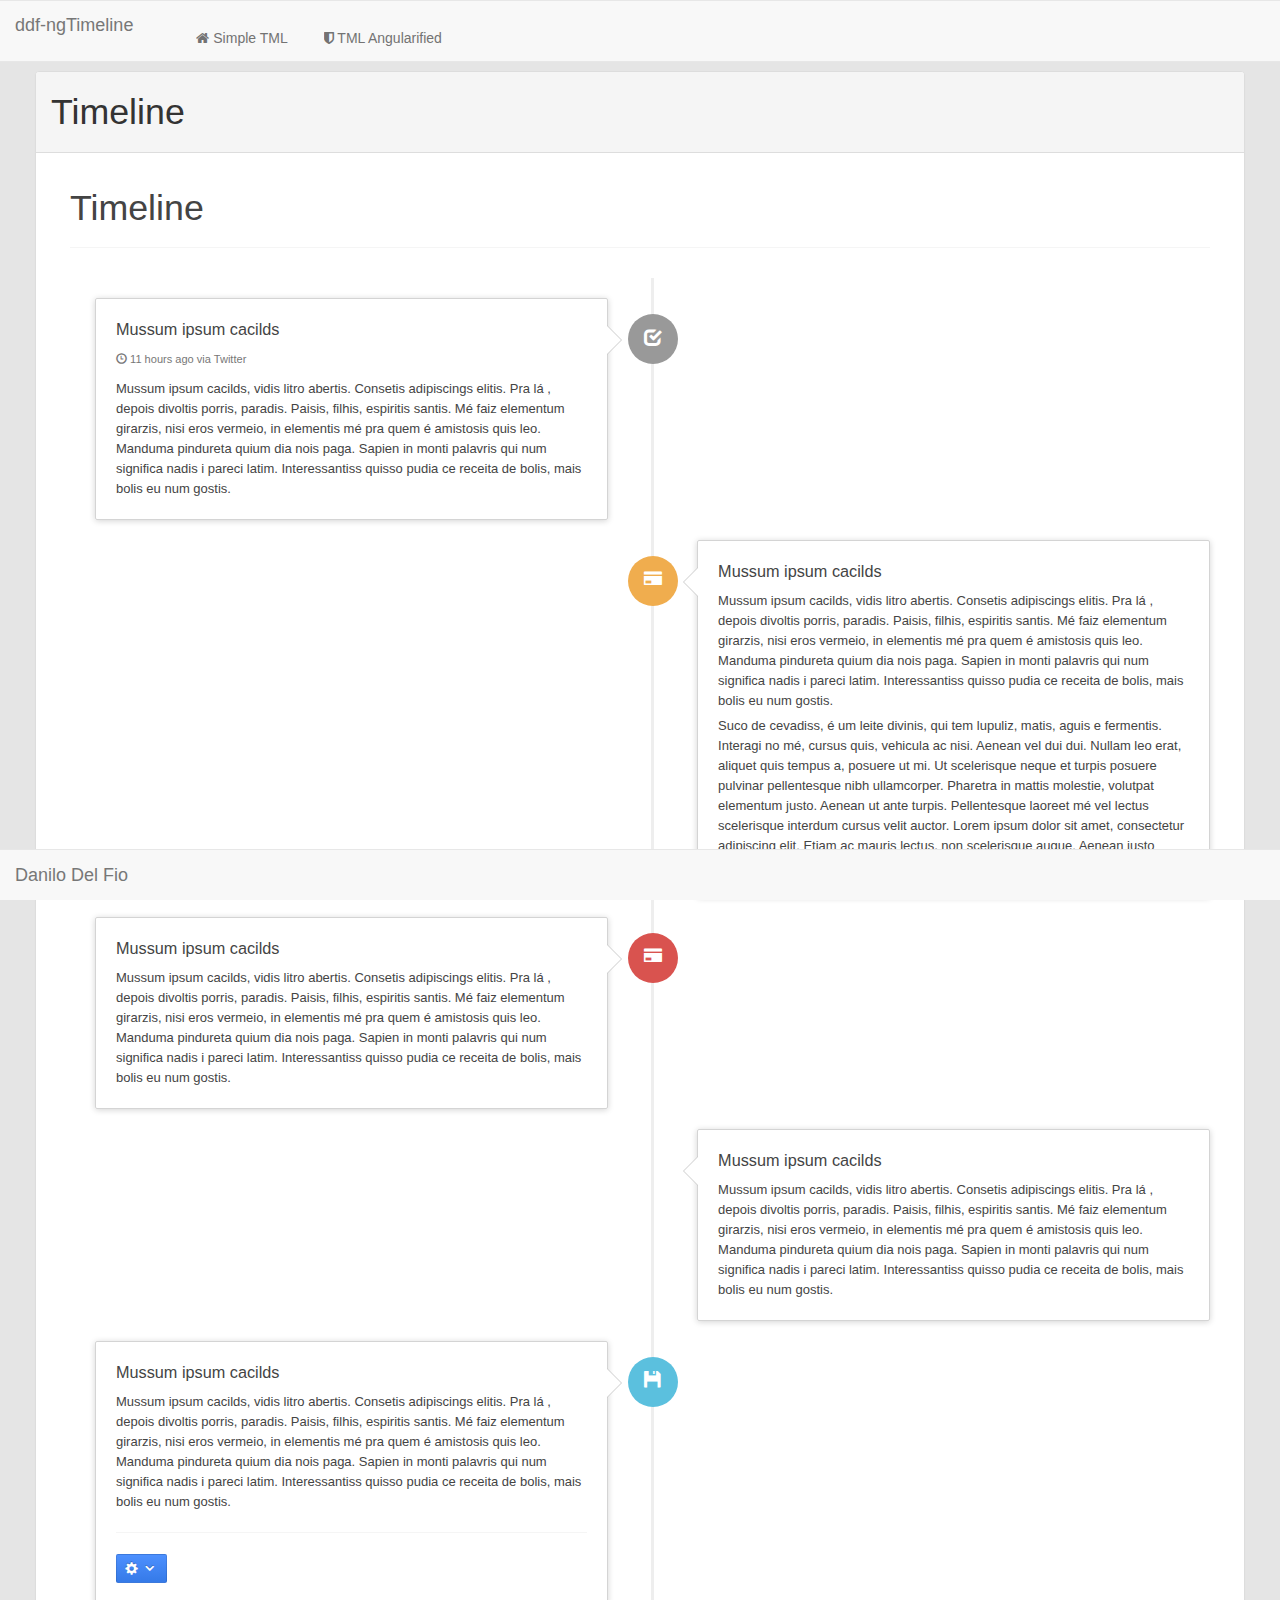
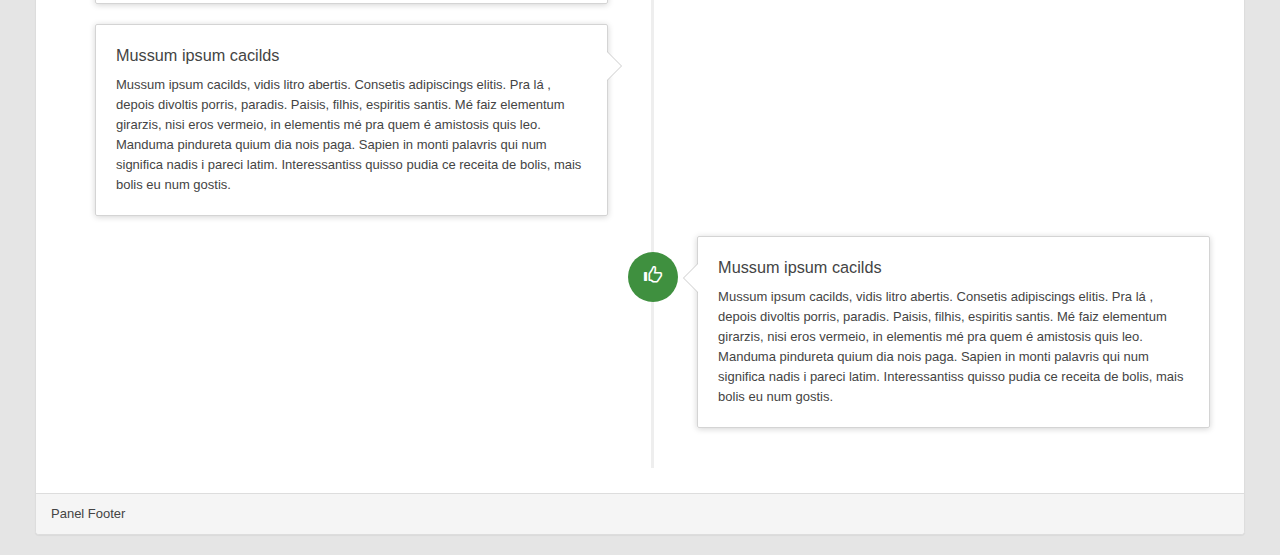
<file: index.html>
<!DOCTYPE html>

<!-- define angular app -->
<html ng-app="ddf-ng-timeline">

<head>
  <!-- SCROLLS -->
  <link rel="stylesheet" href="css/app.css"/>
  <link rel="stylesheet" href="//netdna.bootstrapcdn.com/bootstrap/3.0.3/css/bootstrap.min.css" rel="stylesheet" id="bootstrap-css">
  <link rel="stylesheet" href="css/bootplus.css"/>
  <link rel="stylesheet" href="css/bootplus-responsive.css"/>
  <link rel="stylesheet" href="//netdna.bootstrapcdn.com/font-awesome/4.0.0/css/font-awesome.css" />
</head>

<!-- define angular controller -->
<body>
  <!-- -->
  <div class="container-fluid">
			<div class="row-fluid">
				<div class="navbar navbar-default navbar-fixed-top" role="navigation">
					<div class="navbar-header">
				        <button type="button" class="navbar-toggle" data-toggle="collapse" data-target=".navbar-ex1-collapse">
				        <span class="sr-only">Toggle navigation</span>
				        <span class="icon-bar"></span>
				        <span class="icon-bar"></span>
				        <span class="icon-bar"></span>
				        </button>
				        <a class="navbar-brand" rel="home" href="#" title="ddf-ngTimeline">ddf-ngTimeline</a>
				    </div>
				    <div class="collapse navbar-collapse navbar-ex1-collapse">
				    	<div class="col-sm-10 col-md-10">
					    	<form class="navbar-form" role="search" method="get" id="search-form" name="search-form">
					        	<div class="btn-group pull-left" style="margin-right:10px;">
					        	    <ul class="nav navbar-nav navbar-left">
                                        <li><a href="#"><i class="fa fa-home"></i> Simple TML</a></li>
                                        <li><a href="#tmla"><i class="fa fa-shield"></i> TML Angularified</a></li>
                                    </ul>   		
								</div>
					        </form>
				        </div>
				    </div>
				</div>				
			</div>	

  <div class="row-fluid" style="margin-top:10px;">
  
    <!-- angular templating -->
		<!-- this is where content will be injected -->
    <div ng-view></div>
    
  </div>
  
  <div class="row-fluid">
        <div class="navbar navbar-default navbar-fixed-bottom" role="navigation">
            <div class="navbar-header">
                <button type="button" class="navbar-toggle" data-toggle="collapse" data-target=".navbar-ex1-collapse">
                <span class="sr-only">Toggle navigation</span>
                <span class="icon-bar"></span>
                <span class="icon-bar"></span>
                <span class="icon-bar"></span>
                </button>
                <a class="navbar-brand" rel="home" href="www.danilodelfio.com" title="ddf-ngTimeline">Danilo Del Fio</a>
            </div>
          </div>
  </div>
  </div>
  <script type="text/javascript" src="js/jquery-1.10.2.min.js"></script>
  <script type="text/javascript" src="lib/angular/angular.js"></script>
  <script type="text/javascript" src="lib/angular/angular-route.js"></script>
  <script type="text/javascript" src="js/app.js"></script>
  <script type="text/javascript" src="js/services.js"></script>
  <script type="text/javascript" src="js/controllers.js"></script>
  <script type="text/javascript" src="js/directives.js"></script>


  <script>
      // This script is useful for body padding 
      $(window).on('resize load', function() {
            $('body').css({"padding-top": $(".navbar").height() + "px"});
        });
  </script>
</body>

</html>
</file>
<file: css/app.css>
body {
    opacity: 1;
    -webkit-transition: opacity 1s ease;
    -moz-transition: opacity 1s ease;
    transition: opacity 1s;
}

.ng-cloak {
    opacity: 0;
}

.ng-invalid {
    border: 1px solid red !important;
}

section {
    padding-top: 30px;
}

.page-header h1 > small > a {
    color: #999;
}
.page-header h1 > small > a:hover {
    text-decoration: none;
}

.footer {
    text-align: center;
    padding: 30px 0;
    margin-top: 70px;
    border-top: 1px solid #e5e5e5;
    background-color: #f5f5f5;
}

.bs-social {
    margin-top: 20px;
    margin-bottom: 20px;
    text-align: center;
}

@media (min-width: 768px) {

    .bs-social {
        text-align: left;
    }

}

.nav, .pagination, .carousel, .panel-title a {
    cursor: pointer;
}

.bs-social-buttons {
    display: inline-block;
    margin-bottom: 0;
    padding-left: 0;
    list-style: none;
}
.bs-social-buttons li {
    display: inline-block;
    padding: 5px 8px;
    line-height: 1;
}

@media (max-width: 767px) {

    .visible-xs.collapse.in {
        display: block!important;
    }
    .visible-xs.collapse {
        display: none!important;
    }

}

.navbar .collapse {
    border-top: 1px solid #e7e7e7;
    margin-left: -15px;
    margin-right: -15px;
    padding-right: 15px;
    padding-left: 15px;
}

.show-grid {
  margin-bottom: 15px;
}

/*
 * Container
 *
 * Tweak to width of container.
 */

/*@media (min-width: 1200px) {
    .container{
        max-width: 970px;
    }
}*/

/*
 * Tabs
 *
 * Tweaks to the Tabs.
 */

.code .nav-tabs {
border-bottom: 1px solid #ccc;
}

.code pre, .code code {
    border-top: none;
    border-top-left-radius: 0;
    border-top-right-radius: 0;
}

.code .nav-tabs>li.active>a, .code .nav-tabs>li.active>a:hover, .code .nav-tabs>li.active>a:focus {
background-color: #f8f8f8;
border: 1px solid #ccc;
border-bottom-color: transparent;
}

/*
 * Button Inverse
 *
 * Buttons in the masthead.
 */

.btn-outline-inverse {
color: #fff;
background-color: transparent;
border-color: #cdbfe3;
margin: 10px;
}

@media (min-width: 768px) {

    .btn-outline-inverse {
        width: auto;
        margin: 20px 5px 20px 0;
        padding: 18px 24px;
        font-size: 21px;
    }

}

.btn-outline-inverse:hover, .btn-outline-inverse:focus, .btn-outline-inverse:active {
color: #563d7c;
text-shadow: none;
background-color: #fff;
border-color: #fff;
}


/* Page headers */
.bs-header {
  padding: 30px 15px 40px; /* side padding builds on .container 15px, so 30px */
  font-size: 16px;
  text-align: center;
  text-shadow: 0 1px 0 rgba(0,0,0,.15);
  color: #cdbfe3;
  background-color: #563d7c;
  background-image: url(header.png);
}
.bs-header a {
  color: #fff;
  font-weight: normal;
}
.bs-header h1 {
  color: #fff;
}
.bs-header p {
  font-weight: 200;
  line-height: 1.4;
}
.bs-header .container {
  position: relative;
}

@media (min-width: 768px) {
  .bs-header {
    font-size: 30px;
    text-align: left;
  }
  .bs-header h1 {
    font-size: 100px;
    line-height: 1;
  }
}

@media (min-width: 992px) {
  .bs-header p {
    margin-right: 25%;
  }
}

.navbar-inner {
    -webkit-box-shadow: 0 3px 3px rgba(0,0,0,0.175);
    box-shadow: 0 3px 3px rgba(0,0,0,0.175);
}

/*
 * Side navigation
 *
 * Scrollspy and affixed enhanced navigation to highlight sections and secondary
 * sections of docs content.
 */

/* By default it's not affixed in mobile views, so undo that */
.bs-sidebar.affix {
  position: static;
}

/* First level of nav */
.bs-sidenav {
  margin-top: 30px;
  margin-bottom: 30px;
  padding-top:    10px;
  padding-bottom: 10px;
  text-shadow: 0 1px 0 #fff;
  background-color: #f7f5fa;
  border-radius: 5px;
}

/* All levels of nav */
.bs-sidebar .nav > li > a {
  display: block;
  color: #716b7a;
  padding: 5px 20px;
}
.bs-sidebar .nav > li > a:hover,
.bs-sidebar .nav > li > a:focus {
  text-decoration: none;
  background-color: #e5e3e9;
  border-right: 1px solid #dbd8e0;
}
.bs-sidebar .nav > .active > a,
.bs-sidebar .nav > .active:hover > a,
.bs-sidebar .nav > .active:focus > a {
  font-weight: bold;
  color: #563d7c;
  background-color: transparent;
  border-right: 1px solid #563d7c;
}

/* Nav: second level (shown on .active) */
.bs-sidebar .nav .nav {
  display: none; /* Hide by default, but at >768px, show it */
  margin-bottom: 8px;
}
.bs-sidebar .nav .nav > li > a {
  padding-top:    3px;
  padding-bottom: 3px;
  padding-left: 30px;
  font-size: 90%;
}

/* Show and affix the side nav when space allows it */
@media (min-width: 992px) {
  .bs-sidebar .nav > .active > ul {
    display: block;
  }
  /* Widen the fixed sidebar */
  .bs-sidebar.affix,
  .bs-sidebar.affix-bottom {
    width: 213px;
  }
  .bs-sidebar.affix {
    position: fixed; /* Undo the static from mobile first approach */
    top: 80px;
  }
  .bs-sidebar.affix-bottom {
    position: absolute; /* Undo the static from mobile first approach */
  }
  .bs-sidebar.affix-bottom .bs-sidenav,
  .bs-sidebar.affix .bs-sidenav {
    margin-top: 0;
    margin-bottom: 0;
  }
}
@media (min-width: 1200px) {
  /* Widen the fixed sidebar again */
  .bs-sidebar.affix-bottom,
  .bs-sidebar.affix {
    width: 263px;
  }
}


/* Not enough room on mobile for markup tab, js tab, and plunk btn.
  And no one cares about plunk button on a phone anyway */
@media only screen and (max-device-width: 480px) {
    #plunk-btn {
        display: none;
    }
}

.navbar-nav .dropdown .navbar-brand {
    max-width: 100%;
    margin-right: inherit;
    margin-left: inherit;
}

.header-placeholder {
    height: 50px;
}

@media screen and (min-width: 768px) {

    .dropdown.open > .navbar-brand + .dropdown-menu {
        left: 10px;
    }

    .header-placeholder {
        height: 50px;
    }

    .navbar-nav .dropdown .navbar-brand {
        max-width: 200px;
        margin-right: 5px;
        margin-left: 10px;
    }

}
/* TIMELINE */

.timeline {
    list-style: none;
    padding: 20px 0 20px;
    position: relative;
}

    .timeline:before {
        top: 0;
        bottom: 0;
        position: absolute;
        content: " ";
        width: 3px;
        background-color: #eeeeee;
        left: 50%;
        margin-left: -1.5px;
    }

    .timeline > li {
        margin-bottom: 20px;
        position: relative;
    }

        .timeline > li:before,
        .timeline > li:after {
            content: " ";
            display: table;
        }

        .timeline > li:after {
            clear: both;
        }

        .timeline > li:before,
        .timeline > li:after {
            content: " ";
            display: table;
        }

        .timeline > li:after {
            clear: both;
        }

        .timeline > li > .timeline-panel {
            width: 46%;
            float: left;
            border: 1px solid #d4d4d4;
            border-radius: 2px;
            padding: 20px;
            position: relative;
            -webkit-box-shadow: 0 1px 6px rgba(0, 0, 0, 0.175);
            box-shadow: 0 1px 6px rgba(0, 0, 0, 0.175);
        }

            .timeline > li > .timeline-panel:before {
                position: absolute;
                top: 26px;
                right: -15px;
                display: inline-block;
                border-top: 15px solid transparent;
                border-left: 15px solid #ccc;
                border-right: 0 solid #ccc;
                border-bottom: 15px solid transparent;
                content: " ";
            }

            .timeline > li > .timeline-panel:after {
                position: absolute;
                top: 27px;
                right: -14px;
                display: inline-block;
                border-top: 14px solid transparent;
                border-left: 14px solid #fff;
                border-right: 0 solid #fff;
                border-bottom: 14px solid transparent;
                content: " ";
            }

        .timeline > li > .timeline-badge {
            color: #fff;
            width: 50px;
            height: 50px;
            line-height: 50px;
            font-size: 1.4em;
            text-align: center;
            position: absolute;
            top: 16px;
            left: 50%;
            margin-left: -25px;
            background-color: #999999;
            z-index: 100;
            border-top-right-radius: 50%;
            border-top-left-radius: 50%;
            border-bottom-right-radius: 50%;
            border-bottom-left-radius: 50%;
        }

        .timeline > li.timeline-inverted > .timeline-panel {
            float: right;
        }

            .timeline > li.timeline-inverted > .timeline-panel:before {
                border-left-width: 0;
                border-right-width: 15px;
                left: -15px;
                right: auto;
            }

            .timeline > li.timeline-inverted > .timeline-panel:after {
                border-left-width: 0;
                border-right-width: 14px;
                left: -14px;
                right: auto;
            }

.timeline-badge.primary {
    background-color: #2e6da4 !important;
}

.timeline-badge.success {
    background-color: #3f903f !important;
}

.timeline-badge.warning {
    background-color: #f0ad4e !important;
}

.timeline-badge.danger {
    background-color: #d9534f !important;
}

.timeline-badge.info {
    background-color: #5bc0de !important;
}

.timeline-title {
    margin-top: 0;
    color: inherit;
}

.timeline-body > p,
.timeline-body > ul {
    margin-bottom: 0;
}

    .timeline-body > p + p {
        margin-top: 5px;
    }

@media (max-width: 767px) {
    ul.timeline:before {
        left: 40px;
    }
    ul.timeline > li > .timeline-panel {
        width: calc(100% - 90px);
        width: -moz-calc(100% - 90px);
        width: -webkit-calc(100% - 90px);
    }
    ul.timeline > li > .timeline-badge {
        left: 15px;
        margin-left: 0;
        top: 16px;
    }
    ul.timeline > li > .timeline-panel {
        float: right;
    }
    ul.timeline > li > .timeline-panel:before {
        border-left-width: 0;
        border-right-width: 15px;
        left: -15px;
        right: auto;
    }
    ul.timeline > li > .timeline-panel:after {
        border-left-width: 0;
        border-right-width: 14px;
        left: -14px;
        right: auto;
    }
}

/* Search field */

.add-on .input-group-btn > .btn {
  border-left-width:0;left:-2px;
  -webkit-box-shadow: inset 0 1px 1px rgba(0, 0, 0, 0.075);
  box-shadow: inset 0 1px 1px rgba(0, 0, 0, 0.075);
}
/* stop the glowing blue shadow */
.add-on .form-control:focus {
 box-shadow:none;
 -webkit-box-shadow:none; 
 border-color:#cccccc; 
}

.chartbar {
 width: 500px;
 height: 350px;
}

.chartpie {
 width: 300px;
 height: 300px;
}

.carousel-control {
  padding-top:10%;
  width:5%;
}

@media screen and (min-width: 0px) and (max-width: 480px) {
  #usercard { display: none; }  /* hide it on small screens */
}

@media screen and (min-width: 481px) and (max-width: 1024px) {
  #usercard { display: block; }   /* show it elsewhere */
}
</file>
<file: css/bootplus-responsive.css>
/*!
 * Bootplus Responsive v1.0.5
 *
 * Copyright 2013 Marcello Palmitessa
 * Licensed under the Apache License v2.0 (http://www.apache.org/licenses/LICENSE-2.0) or the GPL v2.0 (http://www.gnu.org/licenses/gpl-2.0.html)
 *
  * based on Twitter Bootstrap v2.3.2
*/

.clearfix {
  *zoom: 1;
}

.clearfix:before,
.clearfix:after {
  display: table;
  line-height: 0;
  content: "";
}

.clearfix:after {
  clear: both;
}

.hide-text {
  font: 0/0 a;
  color: transparent;
  text-shadow: none;
  background-color: transparent;
  border: 0;
}

.input-block-level {
  display: block;
  width: 100%;
  min-height: 30px;
  -webkit-box-sizing: border-box;
     -moz-box-sizing: border-box;
          box-sizing: border-box;
}

.no-background {
  background-image: none;
  background-repeat: no-repeat;
}

@-ms-viewport {
  width: device-width;
}

.hidden {
  display: none;
  visibility: hidden;
}

.visible-phone {
  display: none !important;
}

.visible-tablet {
  display: none !important;
}

.hidden-desktop {
  display: none !important;
}

.visible-desktop {
  display: inherit !important;
}

@media (min-width: 768px) and (max-width: 979px) {
  .hidden-desktop {
    display: inherit !important;
  }
  .visible-desktop {
    display: none !important ;
  }
  .visible-tablet {
    display: inherit !important;
  }
  .hidden-tablet {
    display: none !important;
  }
}

@media (max-width: 767px) {
  .hidden-desktop {
    display: inherit !important;
  }
  .visible-desktop {
    display: none !important;
  }
  .visible-phone {
    display: inherit !important;
  }
  .hidden-phone {
    display: none !important;
  }
}

.visible-print {
  display: none !important;
}

@media print {
  .visible-print {
    display: inherit !important;
  }
  .hidden-print {
    display: none !important;
  }
}

@media (min-width: 1200px) {
  .row {
    margin-left: -30px;
    *zoom: 1;
  }
  .row:before,
  .row:after {
    display: table;
    line-height: 0;
    content: "";
  }
  .row:after {
    clear: both;
  }
  [class*="span"] {
    float: left;
    min-height: 1px;
    margin-left: 30px;
  }
  .container,
  .navbar-static-top .container,
  .navbar-fixed-top .container,
  .navbar-fixed-bottom .container {
    width: 1170px;
  }
  .span12 {
    width: 1170px;
  }
  .span11 {
    width: 1070px;
  }
  .span10 {
    width: 970px;
  }
  .span9 {
    width: 870px;
  }
  .span8 {
    width: 770px;
  }
  .span7 {
    width: 670px;
  }
  .span6 {
    width: 570px;
  }
  .span5 {
    width: 470px;
  }
  .span4 {
    width: 370px;
  }
  .span3 {
    width: 270px;
  }
  .span2 {
    width: 170px;
  }
  .span1 {
    width: 70px;
  }
  .offset12 {
    margin-left: 1230px;
  }
  .offset11 {
    margin-left: 1130px;
  }
  .offset10 {
    margin-left: 1030px;
  }
  .offset9 {
    margin-left: 930px;
  }
  .offset8 {
    margin-left: 830px;
  }
  .offset7 {
    margin-left: 730px;
  }
  .offset6 {
    margin-left: 630px;
  }
  .offset5 {
    margin-left: 530px;
  }
  .offset4 {
    margin-left: 430px;
  }
  .offset3 {
    margin-left: 330px;
  }
  .offset2 {
    margin-left: 230px;
  }
  .offset1 {
    margin-left: 130px;
  }
  .row-fluid {
    width: 100%;
    *zoom: 1;
  }
  .row-fluid:before,
  .row-fluid:after {
    display: table;
    line-height: 0;
    content: "";
  }
  .row-fluid:after {
    clear: both;
  }
  .row-fluid [class*="span"] {
    display: block;
    float: left;
    width: 100%;
    min-height: 30px;
    margin-left: 2.564102564102564%;
    *margin-left: 2.5109110747408616%;
    -webkit-box-sizing: border-box;
       -moz-box-sizing: border-box;
            box-sizing: border-box;
  }
  .row-fluid [class*="span"]:first-child {
    margin-left: 0;
  }
  .row-fluid .controls-row [class*="span"] + [class*="span"] {
    margin-left: 2.564102564102564%;
  }
  .row-fluid .span12 {
    width: 100%;
    *width: 99.94680851063829%;
  }
  .row-fluid .span11 {
    width: 91.45299145299145%;
    *width: 91.39979996362975%;
  }
  .row-fluid .span10 {
    width: 82.90598290598291%;
    *width: 82.8527914166212%;
  }
  .row-fluid .span9 {
    width: 74.35897435897436%;
    *width: 74.30578286961266%;
  }
  .row-fluid .span8 {
    width: 65.81196581196582%;
    *width: 65.75877432260411%;
  }
  .row-fluid .span7 {
    width: 57.26495726495726%;
    *width: 57.21176577559556%;
  }
  .row-fluid .span6 {
    width: 48.717948717948715%;
    *width: 48.664757228587014%;
  }
  .row-fluid .span5 {
    width: 40.17094017094017%;
    *width: 40.11774868157847%;
  }
  .row-fluid .span4 {
    width: 31.623931623931625%;
    *width: 31.570740134569924%;
  }
  .row-fluid .span3 {
    width: 23.076923076923077%;
    *width: 23.023731587561375%;
  }
  .row-fluid .span2 {
    width: 14.52991452991453%;
    *width: 14.476723040552828%;
  }
  .row-fluid .span1 {
    width: 5.982905982905983%;
    *width: 5.929714493544281%;
  }
  .row-fluid .offset12 {
    margin-left: 105.12820512820512%;
    *margin-left: 105.02182214948171%;
  }
  .row-fluid .offset12:first-child {
    margin-left: 102.56410256410257%;
    *margin-left: 102.45771958537915%;
  }
  .row-fluid .offset11 {
    margin-left: 96.58119658119658%;
    *margin-left: 96.47481360247316%;
  }
  .row-fluid .offset11:first-child {
    margin-left: 94.01709401709402%;
    *margin-left: 93.91071103837061%;
  }
  .row-fluid .offset10 {
    margin-left: 88.03418803418803%;
    *margin-left: 87.92780505546462%;
  }
  .row-fluid .offset10:first-child {
    margin-left: 85.47008547008548%;
    *margin-left: 85.36370249136206%;
  }
  .row-fluid .offset9 {
    margin-left: 79.48717948717949%;
    *margin-left: 79.38079650845607%;
  }
  .row-fluid .offset9:first-child {
    margin-left: 76.92307692307693%;
    *margin-left: 76.81669394435352%;
  }
  .row-fluid .offset8 {
    margin-left: 70.94017094017094%;
    *margin-left: 70.83378796144753%;
  }
  .row-fluid .offset8:first-child {
    margin-left: 68.37606837606839%;
    *margin-left: 68.26968539734497%;
  }
  .row-fluid .offset7 {
    margin-left: 62.393162393162385%;
    *margin-left: 62.28677941443899%;
  }
  .row-fluid .offset7:first-child {
    margin-left: 59.82905982905982%;
    *margin-left: 59.72267685033642%;
  }
  .row-fluid .offset6 {
    margin-left: 53.84615384615384%;
    *margin-left: 53.739770867430444%;
  }
  .row-fluid .offset6:first-child {
    margin-left: 51.28205128205128%;
    *margin-left: 51.175668303327875%;
  }
  .row-fluid .offset5 {
    margin-left: 45.299145299145295%;
    *margin-left: 45.1927623204219%;
  }
  .row-fluid .offset5:first-child {
    margin-left: 42.73504273504273%;
    *margin-left: 42.62865975631933%;
  }
  .row-fluid .offset4 {
    margin-left: 36.75213675213675%;
    *margin-left: 36.645753773413354%;
  }
  .row-fluid .offset4:first-child {
    margin-left: 34.18803418803419%;
    *margin-left: 34.081651209310785%;
  }
  .row-fluid .offset3 {
    margin-left: 28.205128205128204%;
    *margin-left: 28.0987452264048%;
  }
  .row-fluid .offset3:first-child {
    margin-left: 25.641025641025642%;
    *margin-left: 25.53464266230224%;
  }
  .row-fluid .offset2 {
    margin-left: 19.65811965811966%;
    *margin-left: 19.551736679396257%;
  }
  .row-fluid .offset2:first-child {
    margin-left: 17.094017094017094%;
    *margin-left: 16.98763411529369%;
  }
  .row-fluid .offset1 {
    margin-left: 11.11111111111111%;
    *margin-left: 11.004728132387708%;
  }
  .row-fluid .offset1:first-child {
    margin-left: 8.547008547008547%;
    *margin-left: 8.440625568285142%;
  }
  input,
  textarea,
  .uneditable-input {
    margin-left: 0;
  }
  .controls-row [class*="span"] + [class*="span"] {
    margin-left: 30px;
  }
  input.span12,
  textarea.span12,
  .uneditable-input.span12 {
    width: 1156px;
  }
  input.span11,
  textarea.span11,
  .uneditable-input.span11 {
    width: 1056px;
  }
  input.span10,
  textarea.span10,
  .uneditable-input.span10 {
    width: 956px;
  }
  input.span9,
  textarea.span9,
  .uneditable-input.span9 {
    width: 856px;
  }
  input.span8,
  textarea.span8,
  .uneditable-input.span8 {
    width: 756px;
  }
  input.span7,
  textarea.span7,
  .uneditable-input.span7 {
    width: 656px;
  }
  input.span6,
  textarea.span6,
  .uneditable-input.span6 {
    width: 556px;
  }
  input.span5,
  textarea.span5,
  .uneditable-input.span5 {
    width: 456px;
  }
  input.span4,
  textarea.span4,
  .uneditable-input.span4 {
    width: 356px;
  }
  input.span3,
  textarea.span3,
  .uneditable-input.span3 {
    width: 256px;
  }
  input.span2,
  textarea.span2,
  .uneditable-input.span2 {
    width: 156px;
  }
  input.span1,
  textarea.span1,
  .uneditable-input.span1 {
    width: 56px;
  }
  .thumbnails {
    margin-left: -30px;
  }
  .thumbnails > li {
    margin-left: 30px;
  }
  .row-fluid .thumbnails {
    margin-left: 0;
  }
}

@media (min-width: 768px) and (max-width: 979px) {
  .row {
    margin-left: -20px;
    *zoom: 1;
  }
  .row:before,
  .row:after {
    display: table;
    line-height: 0;
    content: "";
  }
  .row:after {
    clear: both;
  }
  [class*="span"] {
    float: left;
    min-height: 1px;
    margin-left: 20px;
  }
  .container,
  .navbar-static-top .container,
  .navbar-fixed-top .container,
  .navbar-fixed-bottom .container {
    width: 724px;
  }
  .span12 {
    width: 724px;
  }
  .span11 {
    width: 662px;
  }
  .span10 {
    width: 600px;
  }
  .span9 {
    width: 538px;
  }
  .span8 {
    width: 476px;
  }
  .span7 {
    width: 414px;
  }
  .span6 {
    width: 352px;
  }
  .span5 {
    width: 290px;
  }
  .span4 {
    width: 228px;
  }
  .span3 {
    width: 166px;
  }
  .span2 {
    width: 104px;
  }
  .span1 {
    width: 42px;
  }
  .offset12 {
    margin-left: 764px;
  }
  .offset11 {
    margin-left: 702px;
  }
  .offset10 {
    margin-left: 640px;
  }
  .offset9 {
    margin-left: 578px;
  }
  .offset8 {
    margin-left: 516px;
  }
  .offset7 {
    margin-left: 454px;
  }
  .offset6 {
    margin-left: 392px;
  }
  .offset5 {
    margin-left: 330px;
  }
  .offset4 {
    margin-left: 268px;
  }
  .offset3 {
    margin-left: 206px;
  }
  .offset2 {
    margin-left: 144px;
  }
  .offset1 {
    margin-left: 82px;
  }
  .row-fluid {
    width: 100%;
    *zoom: 1;
  }
  .row-fluid:before,
  .row-fluid:after {
    display: table;
    line-height: 0;
    content: "";
  }
  .row-fluid:after {
    clear: both;
  }
  .row-fluid [class*="span"] {
    display: block;
    float: left;
    width: 100%;
    min-height: 30px;
    margin-left: 2.7624309392265194%;
    *margin-left: 2.709239449864817%;
    -webkit-box-sizing: border-box;
       -moz-box-sizing: border-box;
            box-sizing: border-box;
  }
  .row-fluid [class*="span"]:first-child {
    margin-left: 0;
  }
  .row-fluid .controls-row [class*="span"] + [class*="span"] {
    margin-left: 2.7624309392265194%;
  }
  .row-fluid .span12 {
    width: 100%;
    *width: 99.94680851063829%;
  }
  .row-fluid .span11 {
    width: 91.43646408839778%;
    *width: 91.38327259903608%;
  }
  .row-fluid .span10 {
    width: 82.87292817679558%;
    *width: 82.81973668743387%;
  }
  .row-fluid .span9 {
    width: 74.30939226519337%;
    *width: 74.25620077583166%;
  }
  .row-fluid .span8 {
    width: 65.74585635359117%;
    *width: 65.69266486422946%;
  }
  .row-fluid .span7 {
    width: 57.18232044198895%;
    *width: 57.12912895262725%;
  }
  .row-fluid .span6 {
    width: 48.61878453038674%;
    *width: 48.56559304102504%;
  }
  .row-fluid .span5 {
    width: 40.05524861878453%;
    *width: 40.00205712942283%;
  }
  .row-fluid .span4 {
    width: 31.491712707182323%;
    *width: 31.43852121782062%;
  }
  .row-fluid .span3 {
    width: 22.92817679558011%;
    *width: 22.87498530621841%;
  }
  .row-fluid .span2 {
    width: 14.3646408839779%;
    *width: 14.311449394616199%;
  }
  .row-fluid .span1 {
    width: 5.801104972375691%;
    *width: 5.747913483013988%;
  }
  .row-fluid .offset12 {
    margin-left: 105.52486187845304%;
    *margin-left: 105.41847889972962%;
  }
  .row-fluid .offset12:first-child {
    margin-left: 102.76243093922652%;
    *margin-left: 102.6560479605031%;
  }
  .row-fluid .offset11 {
    margin-left: 96.96132596685082%;
    *margin-left: 96.8549429881274%;
  }
  .row-fluid .offset11:first-child {
    margin-left: 94.1988950276243%;
    *margin-left: 94.09251204890089%;
  }
  .row-fluid .offset10 {
    margin-left: 88.39779005524862%;
    *margin-left: 88.2914070765252%;
  }
  .row-fluid .offset10:first-child {
    margin-left: 85.6353591160221%;
    *margin-left: 85.52897613729868%;
  }
  .row-fluid .offset9 {
    margin-left: 79.8342541436464%;
    *margin-left: 79.72787116492299%;
  }
  .row-fluid .offset9:first-child {
    margin-left: 77.07182320441989%;
    *margin-left: 76.96544022569647%;
  }
  .row-fluid .offset8 {
    margin-left: 71.2707182320442%;
    *margin-left: 71.16433525332079%;
  }
  .row-fluid .offset8:first-child {
    margin-left: 68.50828729281768%;
    *margin-left: 68.40190431409427%;
  }
  .row-fluid .offset7 {
    margin-left: 62.70718232044199%;
    *margin-left: 62.600799341718584%;
  }
  .row-fluid .offset7:first-child {
    margin-left: 59.94475138121547%;
    *margin-left: 59.838368402492065%;
  }
  .row-fluid .offset6 {
    margin-left: 54.14364640883978%;
    *margin-left: 54.037263430116376%;
  }
  .row-fluid .offset6:first-child {
    margin-left: 51.38121546961326%;
    *margin-left: 51.27483249088986%;
  }
  .row-fluid .offset5 {
    margin-left: 45.58011049723757%;
    *margin-left: 45.47372751851417%;
  }
  .row-fluid .offset5:first-child {
    margin-left: 42.81767955801105%;
    *margin-left: 42.71129657928765%;
  }
  .row-fluid .offset4 {
    margin-left: 37.01657458563536%;
    *margin-left: 36.91019160691196%;
  }
  .row-fluid .offset4:first-child {
    margin-left: 34.25414364640884%;
    *margin-left: 34.14776066768544%;
  }
  .row-fluid .offset3 {
    margin-left: 28.45303867403315%;
    *margin-left: 28.346655695309746%;
  }
  .row-fluid .offset3:first-child {
    margin-left: 25.69060773480663%;
    *margin-left: 25.584224756083227%;
  }
  .row-fluid .offset2 {
    margin-left: 19.88950276243094%;
    *margin-left: 19.783119783707537%;
  }
  .row-fluid .offset2:first-child {
    margin-left: 17.12707182320442%;
    *margin-left: 17.02068884448102%;
  }
  .row-fluid .offset1 {
    margin-left: 11.32596685082873%;
    *margin-left: 11.219583872105325%;
  }
  .row-fluid .offset1:first-child {
    margin-left: 8.56353591160221%;
    *margin-left: 8.457152932878806%;
  }
  input,
  textarea,
  .uneditable-input {
    margin-left: 0;
  }
  .controls-row [class*="span"] + [class*="span"] {
    margin-left: 20px;
  }
  input.span12,
  textarea.span12,
  .uneditable-input.span12 {
    width: 710px;
  }
  input.span11,
  textarea.span11,
  .uneditable-input.span11 {
    width: 648px;
  }
  input.span10,
  textarea.span10,
  .uneditable-input.span10 {
    width: 586px;
  }
  input.span9,
  textarea.span9,
  .uneditable-input.span9 {
    width: 524px;
  }
  input.span8,
  textarea.span8,
  .uneditable-input.span8 {
    width: 462px;
  }
  input.span7,
  textarea.span7,
  .uneditable-input.span7 {
    width: 400px;
  }
  input.span6,
  textarea.span6,
  .uneditable-input.span6 {
    width: 338px;
  }
  input.span5,
  textarea.span5,
  .uneditable-input.span5 {
    width: 276px;
  }
  input.span4,
  textarea.span4,
  .uneditable-input.span4 {
    width: 214px;
  }
  input.span3,
  textarea.span3,
  .uneditable-input.span3 {
    width: 152px;
  }
  input.span2,
  textarea.span2,
  .uneditable-input.span2 {
    width: 90px;
  }
  input.span1,
  textarea.span1,
  .uneditable-input.span1 {
    width: 28px;
  }
}

@media (max-width: 767px) {
  body {
    padding-right: 20px;
    padding-left: 20px;
  }
  .navbar-fixed-top,
  .navbar-fixed-bottom,
  .navbar-static-top {
    margin-right: -20px;
    margin-left: -20px;
  }
  .container-fluid {
    padding: 0;
  }
  .dl-horizontal dt {
    float: none;
    width: auto;
    clear: none;
    text-align: left;
  }
  .dl-horizontal dd {
    margin-left: 0;
  }
  .container {
    width: auto;
  }
  .row-fluid {
    width: 100%;
  }
  .row,
  .thumbnails {
    margin-left: 0;
  }
  .thumbnails > li {
    float: none;
    margin-left: 0;
  }
  [class*="span"],
  .uneditable-input[class*="span"],
  .row-fluid [class*="span"] {
    display: block;
    float: none;
    width: 100%;
    margin-left: 0;
    -webkit-box-sizing: border-box;
       -moz-box-sizing: border-box;
            box-sizing: border-box;
  }
  .span12,
  .row-fluid .span12 {
    width: 100%;
    -webkit-box-sizing: border-box;
       -moz-box-sizing: border-box;
            box-sizing: border-box;
  }
  .row-fluid [class*="offset"]:first-child {
    margin-left: 0;
  }
  .input-large,
  .input-xlarge,
  .input-xxlarge,
  input[class*="span"],
  select[class*="span"],
  textarea[class*="span"],
  .uneditable-input {
    display: block;
    width: 100%;
    min-height: 30px;
    -webkit-box-sizing: border-box;
       -moz-box-sizing: border-box;
            box-sizing: border-box;
  }
  .input-prepend input,
  .input-append input,
  .input-prepend input[class*="span"],
  .input-append input[class*="span"] {
    display: inline-block;
    width: auto;
  }
  .controls-row [class*="span"] + [class*="span"] {
    margin-left: 0;
  }
  .modal {
    position: fixed;
    top: 20px;
    right: 20px;
    left: 20px;
    width: auto;
    margin: 0;
  }
  .modal.fade {
    top: -100px;
  }
  .modal.fade.in {
    top: 20px;
  }
}

@media (max-width: 480px) {
  .nav-collapse {
    -webkit-transform: translate3d(0, 0, 0);
  }
  .page-header h1 small {
    display: block;
    line-height: 20px;
  }
  input[type="checkbox"],
  input[type="radio"] {
    border: 1px solid #ccc;
  }
  .form-horizontal .control-label {
    float: none;
    width: auto;
    padding-top: 0;
    text-align: left;
  }
  .form-horizontal .controls {
    margin-left: 0;
  }
  .form-horizontal .control-list {
    padding-top: 0;
  }
  .form-horizontal .form-actions {
    padding-right: 10px;
    padding-left: 10px;
  }
  .media .pull-left,
  .media .pull-right {
    display: block;
    float: none;
    margin-bottom: 10px;
  }
  .media-object {
    margin-right: 0;
    margin-left: 0;
  }
  .modal {
    top: 10px;
    right: 10px;
    left: 10px;
  }
  .modal-header .close {
    padding: 10px;
    margin: -10px;
  }
  .carousel-caption {
    position: static;
  }
}

@media (max-width: 979px) {
  body {
    padding-top: 0;
  }
  .navbar-fixed-top,
  .navbar-fixed-bottom {
    position: static;
  }
  .navbar-fixed-top {
    margin-bottom: 20px;
  }
  .navbar-fixed-bottom {
    margin-top: 20px;
  }
  .navbar-fixed-top .navbar-inner,
  .navbar-fixed-bottom .navbar-inner {
    padding: 5px;
  }
  .navbar .container {
    width: auto;
    padding: 0;
  }
  .navbar .brand {
    padding-right: 10px;
    padding-left: 10px;
    margin: 0 0 0 -5px;
  }
  .nav-collapse {
    clear: both;
  }
  .nav-collapse .nav {
    float: none;
    margin: 0 0 10px;
  }
  .nav-collapse .nav > li {
    float: none;
  }
  .nav-collapse .nav > li > a {
    margin-bottom: 2px;
  }
  .nav-collapse .nav > .divider-vertical {
    display: none;
  }
  .nav-collapse .nav .nav-header {
    color: #737373;
    text-shadow: none;
  }
  .nav-collapse .nav > li > a,
  .nav-collapse .dropdown-menu a {
    padding: 9px 15px;
    font-weight: bold;
    color: #737373;
    -webkit-border-radius: 3px;
       -moz-border-radius: 3px;
            border-radius: 3px;
  }
  .nav-collapse .btn {
    padding: 4px 10px 4px;
    font-weight: normal;
    -webkit-border-radius: 2px;
       -moz-border-radius: 2px;
            border-radius: 2px;
  }
  .nav-collapse .dropdown-menu li + li a {
    margin-bottom: 2px;
  }
  .nav-collapse .nav > li > a:hover,
  .nav-collapse .nav > li > a:focus,
  .nav-collapse .dropdown-menu a:hover,
  .nav-collapse .dropdown-menu a:focus {
    background-color: #f5f5f5;
  }
  .navbar-inverse .nav-collapse .nav > li > a,
  .navbar-inverse .nav-collapse .dropdown-menu a {
    color: #999999;
  }
  .navbar-inverse .nav-collapse .nav > li > a:hover,
  .navbar-inverse .nav-collapse .nav > li > a:focus,
  .navbar-inverse .nav-collapse .dropdown-menu a:hover,
  .navbar-inverse .nav-collapse .dropdown-menu a:focus {
    background-color: #ffffff;
  }
  .nav-collapse.in .btn-group {
    padding: 0;
    margin-top: 5px;
  }
  .nav-collapse .dropdown-menu {
    position: static;
    top: auto;
    left: auto;
    display: none;
    float: none;
    max-width: none;
    padding: 0;
    margin: 0 15px;
    background-color: transparent;
    border: none;
    -webkit-border-radius: 0;
       -moz-border-radius: 0;
            border-radius: 0;
    -webkit-box-shadow: none;
       -moz-box-shadow: none;
            box-shadow: none;
  }
  .nav-collapse .open > .dropdown-menu {
    display: block;
  }
  .nav-collapse .dropdown-menu:before,
  .nav-collapse .dropdown-menu:after {
    display: none;
  }
  .nav-collapse .dropdown-menu .divider {
    display: none;
  }
  .nav-collapse .nav > li > .dropdown-menu:before,
  .nav-collapse .nav > li > .dropdown-menu:after {
    display: none;
  }
  .nav-collapse .navbar-form,
  .nav-collapse .navbar-search {
    float: none;
    padding: 10px 15px;
    margin: 10px 0;
    border-top: 1px solid #f5f5f5;
    border-bottom: 1px solid #f5f5f5;
    -webkit-box-shadow: inset 0 1px 0 rgba(255, 255, 255, 0.1), 0 1px 0 rgba(255, 255, 255, 0.1);
       -moz-box-shadow: inset 0 1px 0 rgba(255, 255, 255, 0.1), 0 1px 0 rgba(255, 255, 255, 0.1);
            box-shadow: inset 0 1px 0 rgba(255, 255, 255, 0.1), 0 1px 0 rgba(255, 255, 255, 0.1);
  }
  .navbar-inverse .nav-collapse .navbar-form,
  .navbar-inverse .nav-collapse .navbar-search {
    border-top-color: #ffffff;
    border-bottom-color: #ffffff;
  }
  .navbar .nav-collapse .nav.pull-right {
    float: none;
    margin-left: 0;
  }
  .nav-collapse,
  .nav-collapse.collapse {
    height: 0;
    overflow: hidden;
  }
  .navbar .btn-navbar {
    display: block;
  }
  .navbar-static .navbar-inner {
    padding-right: 10px;
    padding-left: 10px;
  }
}

@media (min-width: 980px) {
  .nav-collapse.collapse {
    height: auto !important;
    overflow: visible !important;
  }
}

@media (max-width: 979px) {
  .nav-collapse .nav > li > a,
  .nav-collapse .dropdown-menu a {
    border: 0;
    border-left: 2px solid transparent;
    -webkit-border-radius: 0;
       -moz-border-radius: 0;
            border-radius: 0;
  }
  .nav-collapse .nav > li > a:hover,
  .nav-collapse .nav > li > a:focus,
  .nav-collapse .dropdown-menu a:hover,
  .nav-collapse .dropdown-menu a:focus {
    border-color: #427fed;
  }
}
</file>
